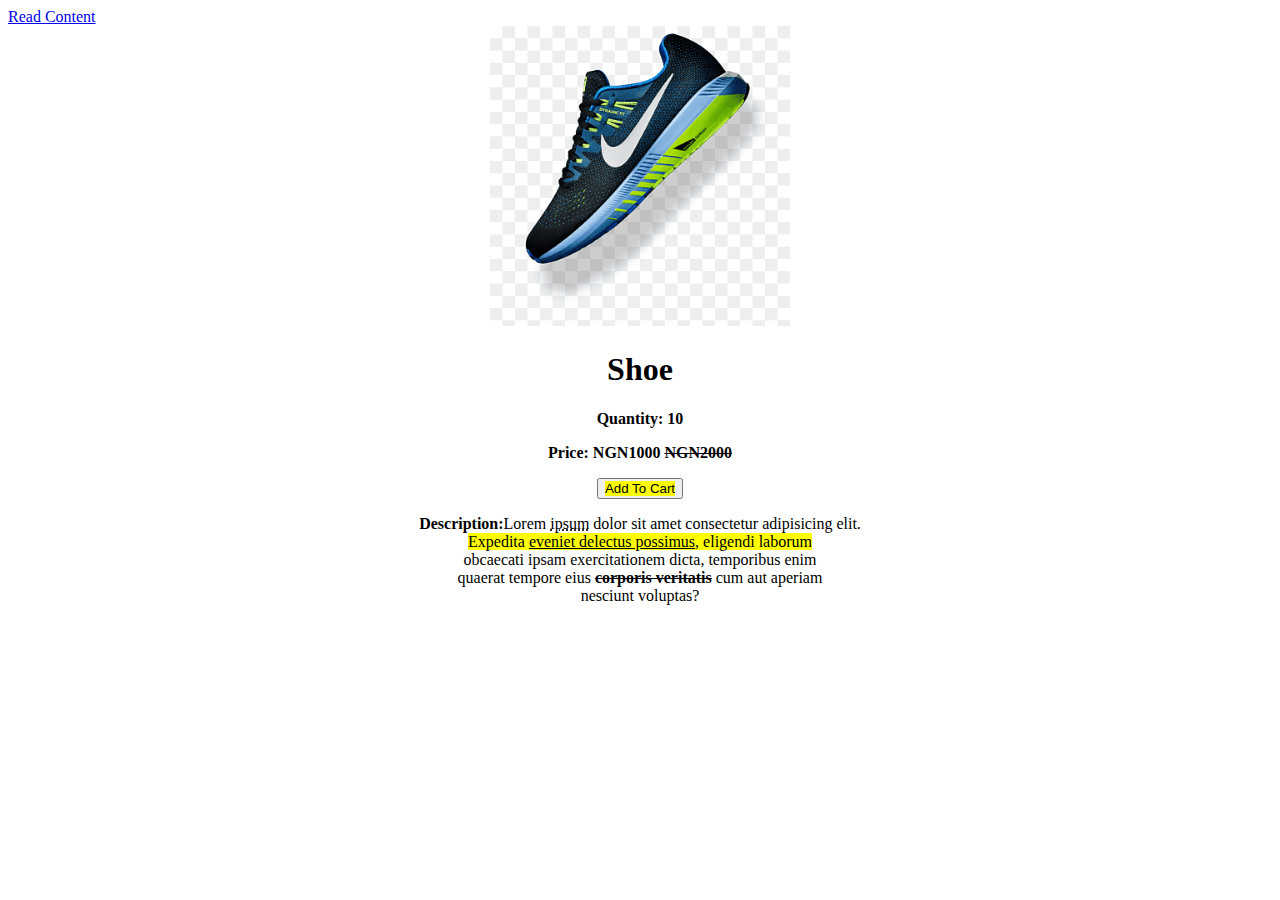
<file: index.html>
<!DOCTYPE html>
<html lang="en">

<head>
    <meta charset="UTF-8">
    <meta http-equiv="X-UA-Compatible" content="IE=edge">
    <meta name="viewport" content="width=device-width, initial-scale=1.0">
    <title>HTML CLASS</title>
</head>

<body>
    <!-- <p>
        paragraph
    </p>
    <b>
        bold
    </b>
    <strong>strong</strong>

    <h1>Header1</h1>
    <h6>Header6</h6>
    <mark>Mark item</mark>
    <marquee>floats</marquee>
    <i>italic</i>
    <del>strike through</del>
    <strike>strike</strike> -->
    <a href="/assignment/index.html#HomePage">Read Content</a>
    <center>
        <img src="assignment/image/shoe.png" alt="SHOE" width="300" height="300">
        <h1>Shoe</h1>
        <p><b>Quantity: 10</b></p>
   
      <p><b>Price: NGN1000</b> <b><del>NGN2000</del></b></p>
      <button><mark>Add To Cart</mark></button>
        <p> <b>Description:</b>Lorem <abbr title="Markup language">ipsum</abbr> dolor sit amet consectetur adipisicing elit. <br>
          <mark> Expedita <u> eveniet delectus possimus</u>, eligendi laborum </mark> <br>
          obcaecati ipsam exercitationem dicta, temporibus enim <br>
           quaerat tempore eius <b> <del>corporis veritatis</del></b> cum aut aperiam <br>
            nesciunt voluptas?</p>
      </center>


</body>

</html>
</file>
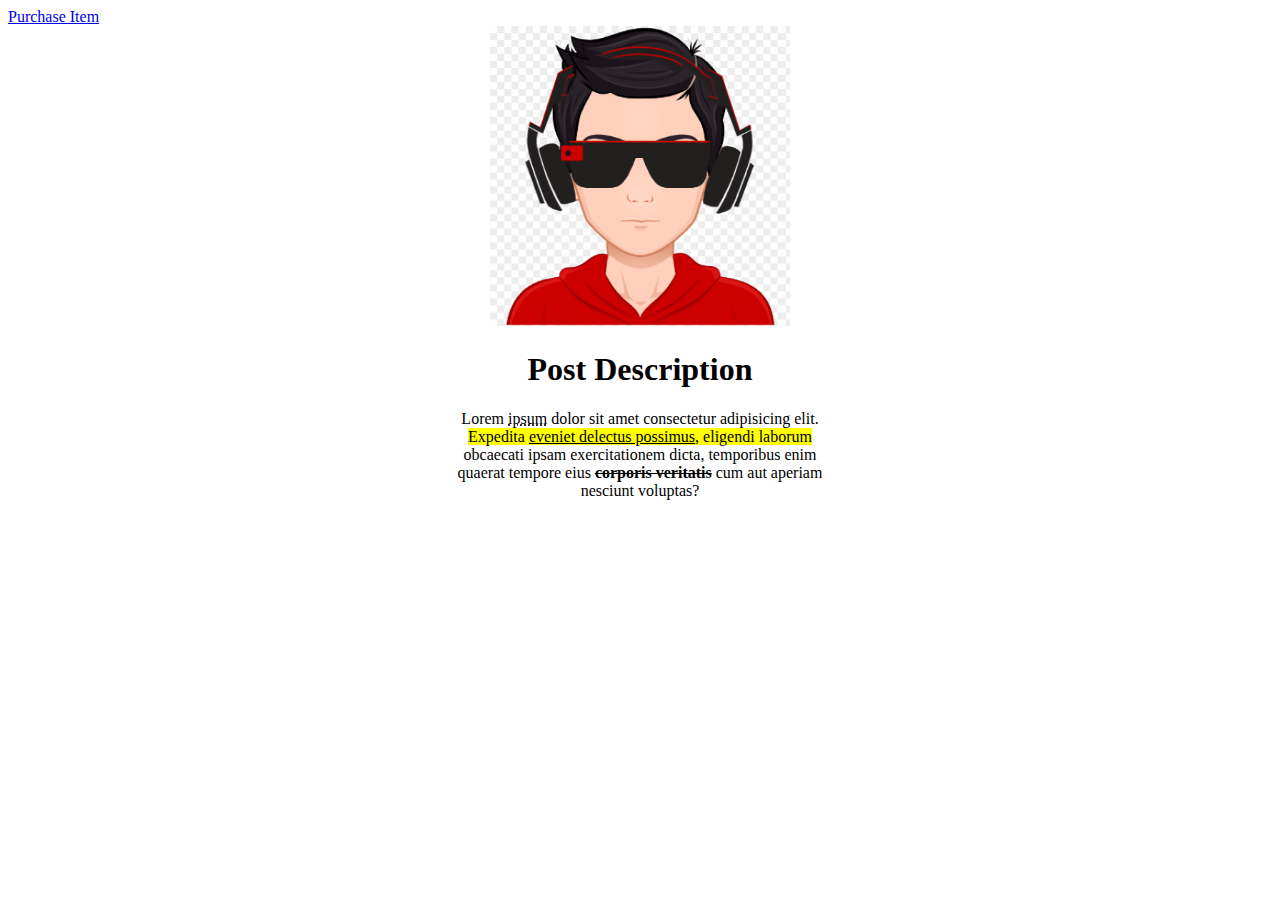
<file: assignment/index.html>
<!DOCTYPE html>
<html lang="en">

  <head>
    <meta charset="UTF-8">
    <meta http-equiv="X-UA-Compatible" content="width=device-width, initial-scale=2.0">
    <title>HTML CLASS</title>
  </head>
  <body>
    <a href="/index.html">Purchase Item</a>
      <!-- <audio src=""></audio> -->
     
    <center>
      <img src="image/avatar.png" alt="EL-BLESSED" width="300" height="300">
      <h1>Post Description</h1>
      <p>Lorem <abbr title="Markup language">ipsum</abbr> dolor sit amet consectetur adipisicing elit. <br>
        <mark> Expedita <u> eveniet delectus possimus</u>, eligendi laborum </mark> <br>
        obcaecati ipsam exercitationem dicta, temporibus enim <br>
         quaerat tempore eius <b> <del>corporis veritatis</del></b> cum aut aperiam <br>
          nesciunt voluptas?</p>
    </center>
  </body>
</html>
</file>
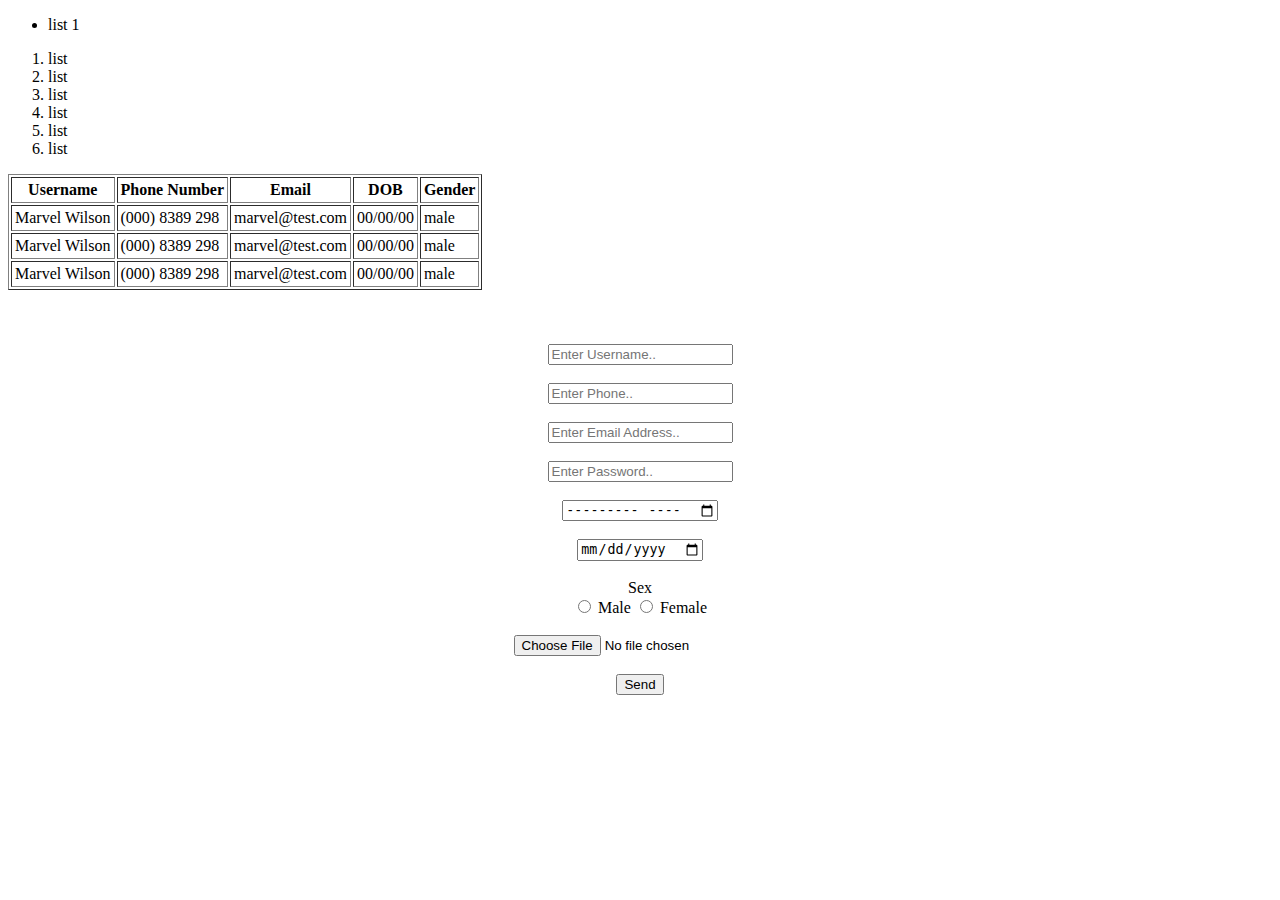
<file: index2.html>
<!DOCTYPE html>
<html lang="en">
<head>
    <meta charset="UTF-8">
    <meta http-equiv="X-UA-Compatible" content="IE=edge">
    <meta name="viewport" content="width=device-width, initial-scale=1.0">
    <title>HTML CLASS --  Last Day In HTML</title>
   
</head>
<body>
     <!-- unordered list -->
    <ul>
     <!-- list -->
     <li>
        list 1
    </li>
 </ul>


  <ol>
     <li>
        list 
     </li>
     <li>
        list 
     </li>
     <li>
        list 
     </li>
     <li>
        list 
     </li>
     <li>
        list 
     </li>
     <li>
        list 
     </li>
  </ol>
  
  <!-- anchor tag
  unordered list
  ordered list
  list -->

  <table border="1" cellpadding="3">
      <tr>
        <th>Username</th>
        <th>Phone Number</th>
        <th>Email</th>
        <th>DOB</th>
        <th>Gender</th>
      </tr>
      <tr>
        <td>Marvel Wilson</td>
        <td>(000) 8389 298</td>
        <td>marvel@test.com</td>
        <td>00/00/00</td>
        <td>male</td>
      </tr>
      <tr>
        <td>Marvel Wilson</td>
        <td>(000) 8389 298</td>
        <td>marvel@test.com</td>
        <td>00/00/00</td>
        <td>male</td>
      </tr>
      <tr>
        <td>Marvel Wilson</td>
        <td>(000) 8389 298</td>
        <td>marvel@test.com</td>
        <td>00/00/00</td>
        <td>male</td>
      </tr>
  </table>
  <br><br><br>
  <form>
    <!-- <label>Username</label> <br> -->
    <center>
        <input type="text" placeholder="Enter Username.."> <br><br>
        <input type="number" placeholder="Enter Phone.."> <br><br>
        <input type="email" placeholder="Enter Email Address.."> <br><br>
        <input type="password" placeholder="Enter Password.."> <br><br>
        <input type="month" placeholder="Enter Username.."> <br><br>
        <input type="date" placeholder="Enter Username.."> <br><br>
        <label>Sex</label> <br>
        <input type="radio" name="gender" placeholder="Enter Username.."> Male
        <input type="radio" name="gender" placeholder="Enter Username.."> Female<br><br>
        <input type="file" placeholder="Enter Username.."> <br><br>
   
        <!-- <textarea cols="30" rows="10"></textarea> -->
        <button>Send</button>
    </center>
    
  </form>
</body>
</html>
</file>
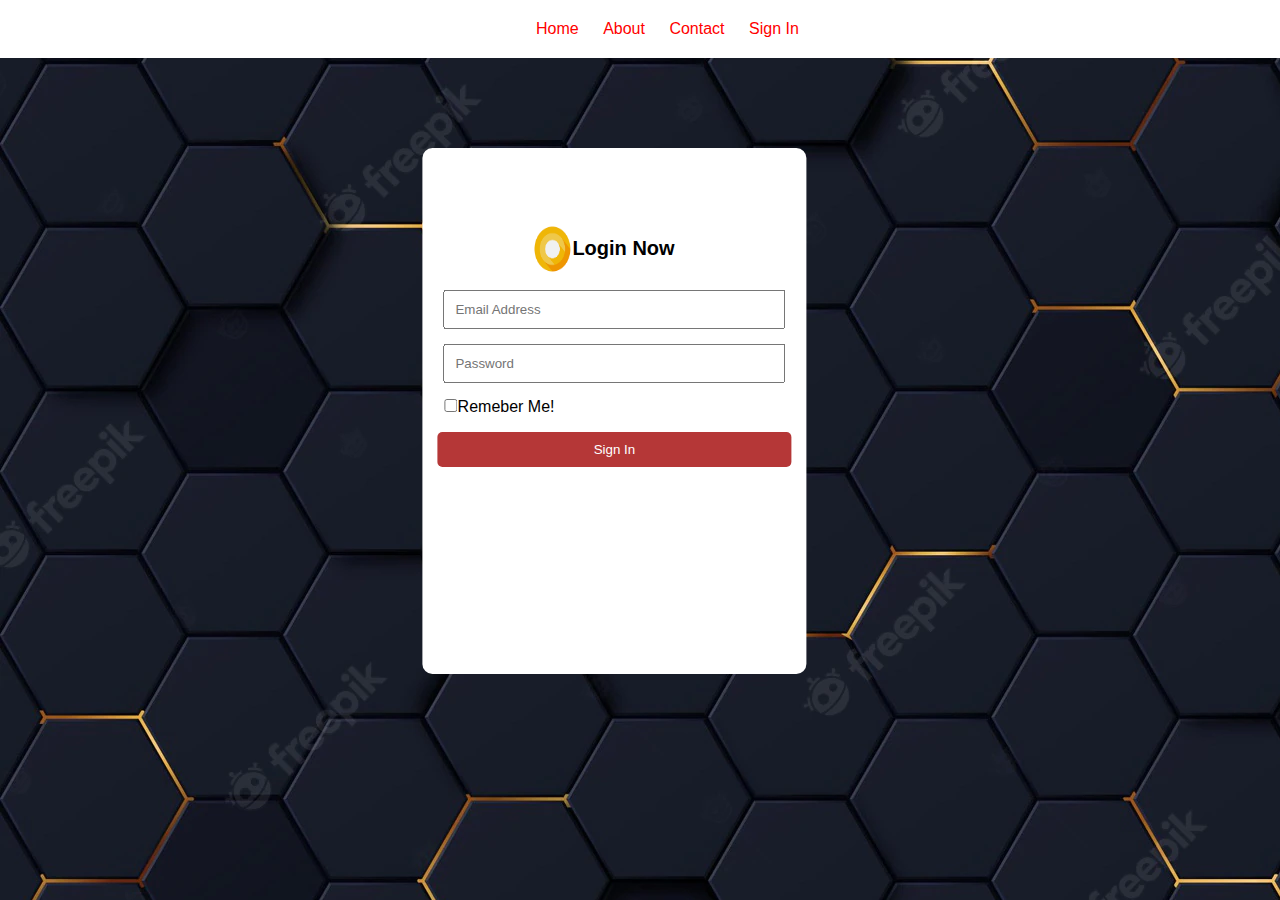
<file: assets/signin.html>
<!DOCTYPE html>
<html lang="en">
<head>
    <meta charset="UTF-8">
    <meta http-equiv="X-UA-Compatible" content="IE=edge">
    <meta name="viewport" content="width=device-width, initial-scale=1.0">
    <link rel="stylesheet" href="style.css">
    <title>Sign In</title>
</head>
<body>
    <div class="container">
        <div class="navs">
            <a href="/assets/" class="a1" style="" href="#">Home</a>
            <a href="#About" class="a2" style="" href="#">About</a>
            <a href="#Contact" class="a3" style="" href="#">Contact</a>
            <a href="signin.html" class="a4" style="" href="#">Sign In</a>
        </div>
    </div>
    <div class="card4">
        <div class="card-body b4">
            <form action="">
                <div class="header"> <img src="img/logo.png" alt="" width="2" height="50"><b class="logotext">Login Now</b></div>
                <div class="form-group">
                    <input type="text" class="form-control" placeholder="Email Address">
                </div>
                <div class="form-group">
                    <input type="text" class="form-control" placeholder="Password">
                </div>
                <div class="form-group">
                    <input type="checkbox" class="checkbox"><label for="">Remeber Me!</label>
                </div>
                <div class="form-group">
                    <input type="button" class="btn btn-danger" value="Sign In">
                </div>
            </form>
        </div>
    </div>
</body>
</html>
</file>
<file: assets/style.css>
/* Cascading style sheet */
  /* className (.className) */
  /* ID (#Identifier) */
*{
   padding: 0px;
   margin: 0px;
   font-family: sans-serif;
}

.container{
   background-color: white;
   padding: 20px;

}
.navs{
   margin-left: 40%;
}
.row{
   display: flex;
}
.card-body{
   width: 100%;
}
img{
   width: 60%;
}
.b3 img{
   width:80%;
   height: 40vh;
   margin: 4%;
   border-radius: 10px 10px 0px 0px;
}

.b2 img{
   width: 80%;
   margin: 4%;
   border-radius: 10px 10px 0px 0px;
}
.b1 img{
   width: 65%;
   margin: 4%;
   /* border-radius: 10px 10px 0px 0px; */
}
a{
    /* color:red; */
    /* pixel */

    padding-left: 20px;
   /* margin: 30px;
    background-color: white;
    border: solid green  5px; */

   /* border: none; */
   /* border-style: double;
   border-color: black;
   border-width: 30px; */
   text-decoration:none;
   color: red;
 }

 body{
    /* background-color: gray; */
    background-image: url('img/bg.png');
 }
 /* .a2{
    color:grey;
    background-color: yellow;
 }
 a{
    color:yellowgreen;
    background-color: yellow;
 }
 .a4{
    color:red;
    background-color: green;
 } */

 .card{
   margin-top: 10%;
   background-color: white;
   width: 30%;
   margin-left: 2.5%;
   height: 60vh;
   text-align: center;
   border-radius:10px;
   color: red;
 }
 .card4{
   margin-top: 7%;
   padding-top: 6%;
   background-color: white;
   width: 40%;
   transform: translate(110%, 0%);
   height: 50vh;
   text-align: center;
   border-radius:10px;
   max-width: 30%;
   /* color: red; */
 }
img{
   width: 40px;
 }
 .header {
   display: flex;
   margin-left: 110px;
 }
.logotext{
   margin-top:13px;
   font-size: 20px;
}
 .card4 .b4 .form-group{
   margin: 4%;
 }

 .btn{
   padding:10px;
   width: 100%;
   border-radius: 5px;
   border:none;
   color:white;
   text-transform: capitalize;
 }
 .btn-danger{
   background-color: rgb(181, 55, 55);
 }
 .card4 .b4 .form-control{
     padding:10px;
     width: 90%;
 }
.checkbox{
   margin-left: -65%;
}
</file>
